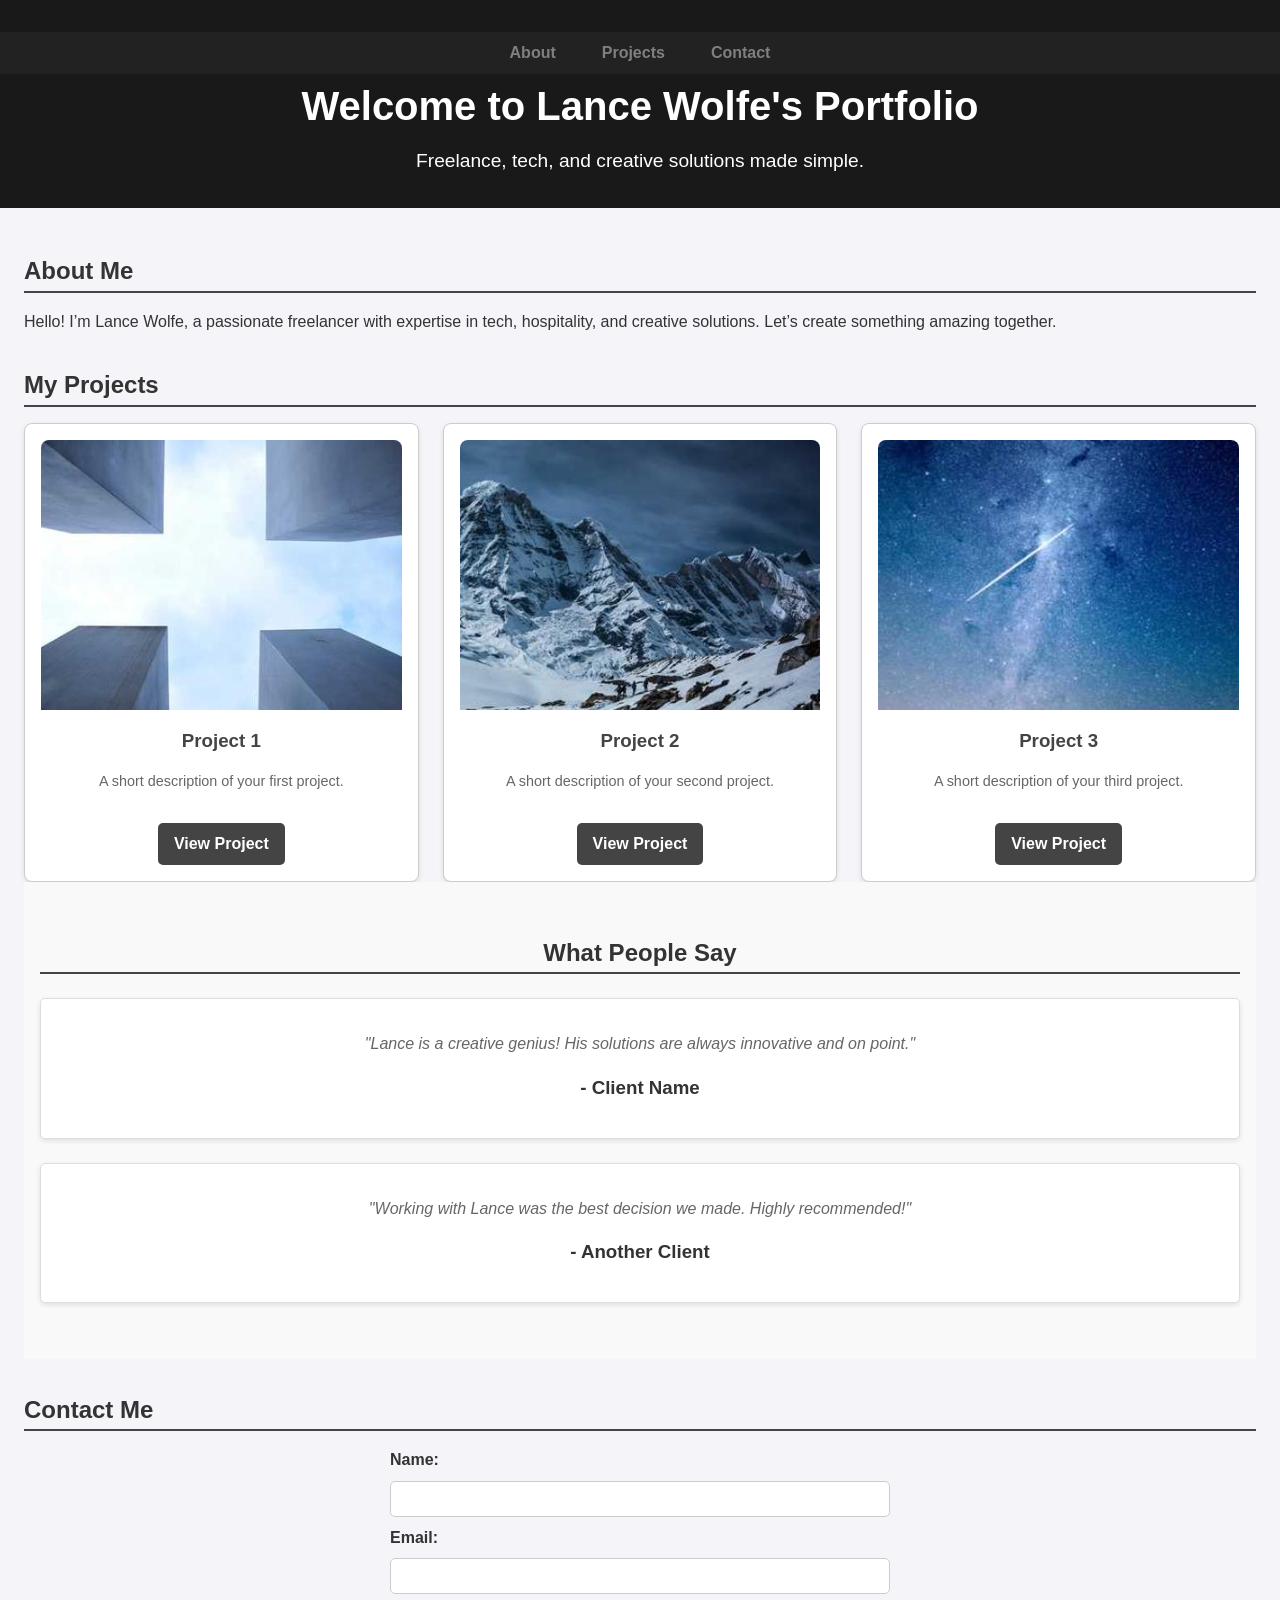
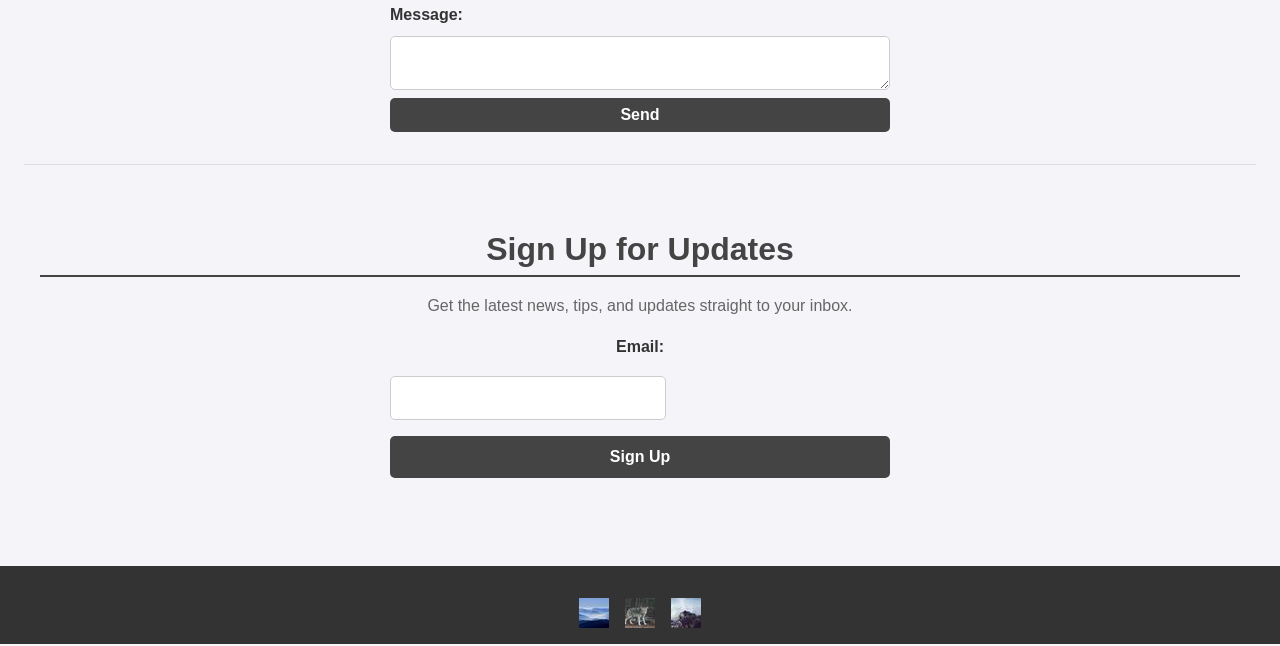
<file: index.html>
<!DOCTYPE html>
<html lang="en">
<head>
    <meta charset="UTF-8">
    <meta name="viewport" content="width=device-width, initial-scale=1.0">
    <meta name="description" content="The official site of Lance Wolfe. Freelance, tech, and creative solutions.">
    <meta name="author" content="Lance Wolfe">
    <title>Lance Wolfe</title>
    <link rel="stylesheet" href="style.css">
    <link rel="icon" href="assets/favicon.ico" type="image/x-icon">
</head>
<body>
    <header>
        <nav>
            <ul>
                <li><a href="#about">About</a></li>
                <li><a href="#projects">Projects</a></li>
                <li><a href="#contact">Contact</a></li>
            </ul>
        </nav>
        <div class="container">
            <h1>Welcome to Lance Wolfe's Portfolio</h1>
            <p>Freelance, tech, and creative solutions made simple.</p>
        </div>
    </header>
    <main>
        <section id="about" class="fade-in">
            <h2>About Me</h2>
            <p>Hello! I’m Lance Wolfe, a passionate freelancer with expertise in tech, hospitality, and creative solutions. Let’s create something amazing together.</p>
        </section>
        <section id="projects" class="fade-in">
            <h2>My Projects</h2>
            <div class="project-grid">
                <div class="project-card">
                    <img src="assets/project1.jpg" alt="Project 1">
                    <h3>Project 1</h3>
                    <p>A short description of your first project.</p>
                    <a href="#" class="project-link">View Project</a>
                </div>
                <div class="project-card">
                    <img src="assets/project2.jpg" alt="Project 2">
                    <h3>Project 2</h3>
                    <p>A short description of your second project.</p>
                    <a href="#" class="project-link">View Project</a>
                </div>
                <div class="project-card">
                    <img src="assets/project3.jpg" alt="Project 3">
                    <h3>Project 3</h3>
                    <p>A short description of your third project.</p>
                    <a href="#" class="project-link">View Project</a>
                </div>
            </div>
            <section id="testimonials" class="fade-in">
                <h2>What People Say</h2>
                <div class="testimonial">
                    <p>"Lance is a creative genius! His solutions are always innovative and on point."</p>
                    <h3>- Client Name</h3>
                </div>
                <div class="testimonial">
                    <p>"Working with Lance was the best decision we made. Highly recommended!"</p>
                    <h3>- Another Client</h3>
                </div>
            </section>
        <section id="contact">
            <h2>Contact Me</h2>
            <form action="https://formspree.io/f/yourformid" method="POST">
                <label for="name">Name:</label>
                <input type="text" id="name" name="name" required>
                <label for="email">Email:</label>
                <input type="email" id="email" name="email" required>
                <label for="message">Message:</label>
                <textarea id="message" name="message" required></textarea>
                <button type="submit">Send</button>
            </form>
        </section>
        <section id="newsletter">
            <h2>Sign Up for Updates</h2>
            <p>Get the latest news, tips, and updates straight to your inbox.</p>
            <form action="https://formspree.io/f/yourformid" method="POST">
                <label for="email">Email:</label>
                <input type="email" id="email" name="email" required>
                <button type="submit">Sign Up</button>
            </form>
        </section>
        <button id="scrollToTop" title="Go to top">↑</button>
    </main>
    <footer>
        <div class="social-links">
            <a href="https://linkedin.com/in/yourprofile" target="_blank" aria-label="LinkedIn">
                <img src="assets/linkedin-icon.png" alt="LinkedIn">
            </a>
            <a href="https://twitter.com/yourprofile" target="_blank" aria-label="Twitter">
                <img src="assets/twitter-icon.png" alt="Twitter">
            </a>
            <a href="https://github.com/yourusername" target="_blank" aria-label="GitHub">
                <img src="assets/github-icon.png" alt="GitHub">
            </a>
        </div>
    </footer>
    <script src="script.js"></script>
</body>
<div id="loading">
    <div class="spinner"></div>
</div>
</html>
</file>
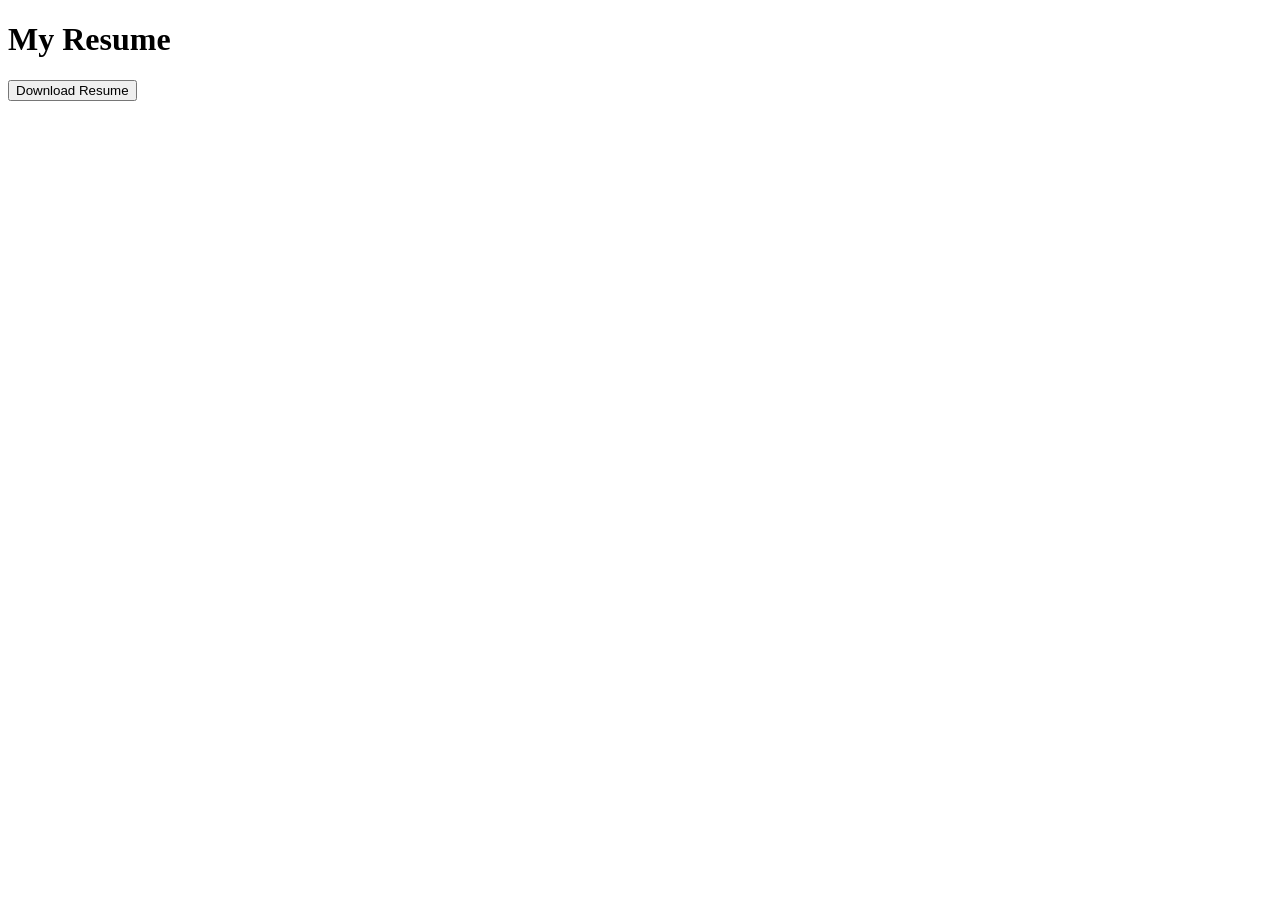
<file: resume.html>
<!DOCTYPE html>
<html lang="en">
<head>
    <meta charset="UTF-8">
    <meta name="viewport" content="width=device-width, initial-scale=1.0">
    <title>My Resume</title>
    <style>
        /* Add your CSS here */
    </style>
</head>
<body>
    <div class="container">
        <h1>My Resume</h1>
        <!-- Add your resume content here -->
        <a href="resume.txt" download>
            <button>Download Resume</button>
        </a>
    </div>
</body>
</html>
</file>
<file: style.css>
/* General Body Styling */
body {
    font-family: Arial, sans-serif;
    line-height: 1.6;
    margin: 0;
    padding: 0;
    background-color: #f4f4f9;
    color: #333;
}

/* Navigation Bar Styling */
nav ul {
    list-style: none;
    margin: 0;
    padding: 0;
    display: flex;
    justify-content: center;
    background-color: #444;
    padding: 0.5rem 0;
}

nav ul li {
    margin: 0 15px;
}

nav ul li a {
    text-decoration: none;
    color: white;
    font-weight: bold;
    padding: 0.5rem;
    transition: background-color 0.3s ease;
}

nav ul li a:hover {
    background-color: #333;
}

/* Header Styling */
header {
    background: url('assets/hero-background.jpg') no-repeat center center/cover;
    color: #fff;
    padding: 4rem 0;
    text-align: center;
    position: relative;
}

header::before {
    content: '';
    position: absolute;
    top: 0;
    left: 0;
    width: 100%;
    height: 100%;
    background: rgba(0, 0, 0, 0.5); /* Add a dark overlay */
    z-index: 1;
}

header .container {
    position: relative;
    z-index: 2;
}

header {
    background: #333;
    color: #fff;
    padding: 2rem 0;
    text-align: center;
}

header h1 {
    margin: 0;
    font-size: 2.5rem;
}

header p {
    font-size: 1.2rem;
    margin: 0.5rem 0 0;
}

/* Section Styling */
main {
    padding: 1.5rem;
}

section {
    margin-bottom: 2rem;
}

h2 {
    color: #333;
    border-bottom: 2px solid #444;
    margin-bottom: 1rem;
}

/* Footer Styling */
footer {
    text-align: center;
    padding: 1rem 0;
    background: #333;
    color: #fff;
}

/* Form Styling */
form {
    display: flex;
    flex-direction: column;
    gap: 0.5rem;
    max-width: 500px;
    margin: 0 auto;
}

form label {
    font-weight: bold;
}

form input, form textarea, form button {
    padding: 0.5rem;
    border: 1px solid #ccc;
    border-radius: 5px;
    font-size: 1rem;
}

form button {
    background-color: #444;
    color: #fff;
    font-weight: bold;
    border: none;
    cursor: pointer;
}

form button:hover {
    background-color: #333;
}

/* Project Section Styling */
.project-grid {
    display: grid;
    grid-template-columns: repeat(auto-fit, minmax(250px, 1fr));
    gap: 1.5rem;
    margin-top: 1rem;
}

.project-card {
    background: #fff;
    border: 1px solid #ccc;
    border-radius: 8px;
    box-shadow: 0 2px 5px rgba(0, 0, 0, 0.1);
    text-align: center;
    padding: 1rem;
    transition: transform 0.3s ease, box-shadow 0.3s ease;
}

.project-card img {
    max-width: 100%;
    border-radius: 8px 8px 0 0;
    height: auto;
}

.project-card h3 {
    margin: 0.5rem 0;
    color: #444;
}

.project-card p {
    font-size: 0.9rem;
    color: #666;
}

.project-card .project-link {
    display: inline-block;
    margin-top: 1rem;
    padding: 0.5rem 1rem;
    background: #444;
    color: #fff;
    text-decoration: none;
    border-radius: 5px;
    font-weight: bold;
    transition: background 0.3s ease;
}

.project-card .project-link:hover {
    background: #333;
}

.project-card:hover {
    transform: translateY(-5px);
    box-shadow: 0 4px 10px rgba(0, 0, 0, 0.2);
}

/* Loading Animation */
#loading {
    position: fixed;
    top: 0;
    left: 0;
    width: 100%;
    height: 100%;
    background: #fff;
    display: flex;
    align-items: center;
    justify-content: center;
    z-index: 9999;
}

.spinner {
    border: 5px solid #f3f3f3;
    border-top: 5px solid #444;
    border-radius: 50%;
    width: 50px;
    height: 50px;
    animation: spin 1s linear infinite;
}

@keyframes spin {
    0% {
        transform: rotate(0deg);
    }
    100% {
        transform: rotate(360deg);
    }
}

body.loaded #loading {
    display: none;
}

/* Social Links */
.social-links {
    margin-top: 1rem;
    display: flex;
    justify-content: center;
    gap: 1rem;
}

.social-links a {
    display: inline-block;
    width: 30px;
    height: 30px;
    transition: transform 0.3s ease;
}

.social-links a:hover {
    transform: scale(1.2);
}

.social-links img {
    width: 100%;
    height: auto;
}

/* Testimonials Section */
#testimonials {
    background: #f9f9f9;
    padding: 2rem 1rem;
    text-align: center;
}

.testimonial {
    margin: 1.5rem 0;
    padding: 1rem;
    border: 1px solid #ddd;
    border-radius: 5px;
    background: #fff;
    box-shadow: 0 2px 5px rgba(0, 0, 0, 0.1);
}

.testimonial p {
    font-style: italic;
    color: #666;
}

.testimonial h3 {
    margin-top: 1rem;
    color: #333;
}

/* Newsletter Section */
#newsletter {
    background: #f4f4f9;
    padding: 2rem 1rem;
    text-align: center;
    border-top: 1px solid #ddd;
}

#newsletter h2 {
    font-size: 2rem;
    color: #444;
}

#newsletter p {
    color: #666;
    margin: 1rem 0;
}

#newsletter form {
    display: flex;
    justify-content: center;
    gap: 1rem;
    flex-wrap: wrap;
}

#newsletter input {
    padding: 0.75rem;
    border: 1px solid #ccc;
    border-radius: 5px;
    font-size: 1rem;
    width: 250px;
}

#newsletter button {
    padding: 0.75rem 1.5rem;
    background-color: #444;
    color: white;
    border: none;
    border-radius: 5px;
    font-size: 1rem;
    cursor: pointer;
}

#newsletter button:hover {
    background-color: #333;
}

/* Scroll to Top Button */
#scrollToTop {
    position: fixed;
    bottom: 20px;
    right: 20px;
    background: #444;
    color: #fff;
    border: none;
    border-radius: 50%;
    width: 40px;
    height: 40px;
    cursor: pointer;
    display: blue; /* Initially hidden */
    justify-content: center;
    align-items: center;
    font-size: 1.5rem;
    transition: background 0.3s ease;
}

#scrollToTop:hover {
    background: #333;
}

/* Scroll Animations */
@keyframes fadeIn {
    0% {
        opacity: 0;
        transform: translateY(20px);
    }
    100% {
        opacity: 1;
        transform: translateY(0);
    }
}

.fade-in {
    opacity: 0;
    animation: fadeIn 1s forwards;
}

.visible {
    opacity: 1;
}
</file>
